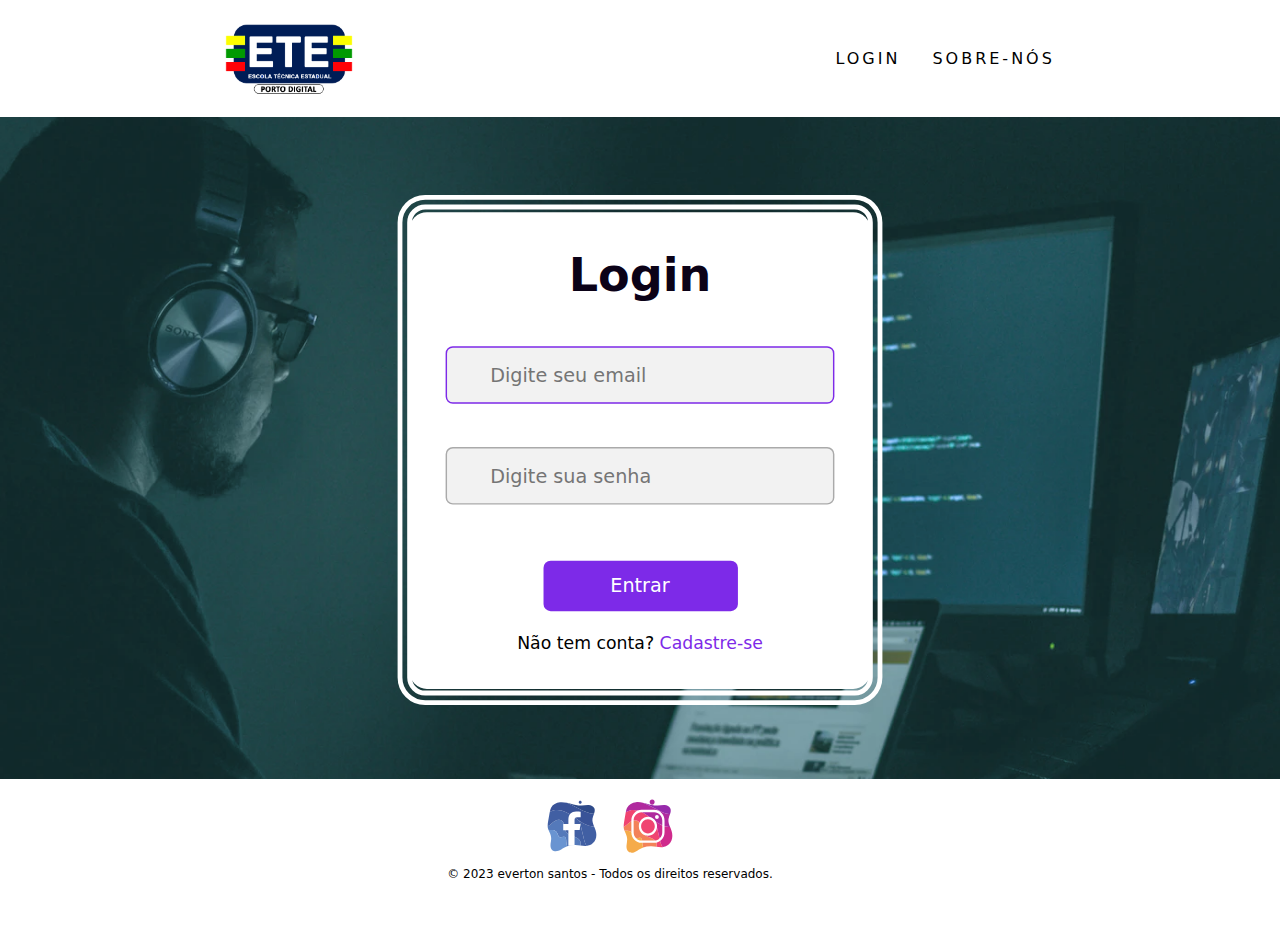
<file: index.html>
<!DOCTYPE html>
<html lang="pt-br">
  <head>
    <meta charset="UTF-8" />
    <meta http-equiv="X-UA-Compatible" content="IE=edge" />
    <meta name="viewport" content="width=device-width, initial-scale=1.0" />
    <title>Login</title>
    <link rel="stylesheet" href="css/index.css" />
  </head>

  <body>
    <header>
      <nav>
        <img class="logo-header" src="img/logo.png" alt="logo-etepd">
        <div class="mobile-menu">
          <div class="line1"></div>
          <div class="line2"></div>
          <div class="line3"></div>
        </div>
        <ul class="nav-list">
          <li><a href="index.html">LOGIN</a></li>
          <li><a href="sobrenos.html">SOBRE-NÓS</a></li>
        </ul>
      </nav>
    </header>
    <div class="line-header"></div>
    <main>
      <section class="home">
        <div class="form_container">
          <div class="form_container_inter">

            <div class="form login_form">
                <form action="php/login.php" method="POST">
                    <h2>Login</h2>
  
                    <div class="input_box">
                      
                        <input name="usuario" name="text" placeholder="Digite seu email" autofocus="">
                    </div>
                    <div class="input_box">
                        
                        <input name="senha" type="password" placeholder="Digite sua senha">
                    </div>
  
                    <div class="option_field">
                        
                        <!-- <a href="#" class="forgot_pw">Esqueceu a senha?</a> -->
                        <button class="button">Entrar</button>
                    </div>
  
                    
                    <div class="login_signup">Não tem conta? <a href="cadastro.html" id="signup">Cadastre-se</a></div>
                </form>
            </div>
          </div>
            <!-- Login From -->
        </div>

    </section>
    </main>

    
    <footer class="footer">
      <div class="social">
          <ul class="ul-footer">
              <li>
                  <a class="img-social" target="_blank" href="https://www.facebook.com/eteportodigital"><img src="img/rede-fb.svg"></a>
             
                  <a class="img-social" target="_blank" href="https://www.instagram.com/eteportodigital/"><img src="img/rede-instagram.svg"></a>
              
                  
              </li>

          </ul>
      </div>
      <div class="cr">
        © 2023 everton santos - Todos os direitos reservados.
      </div>
  </footer>
    <script src="js/mobile-navbar.js"></script>
  </body>
</html>
</file>
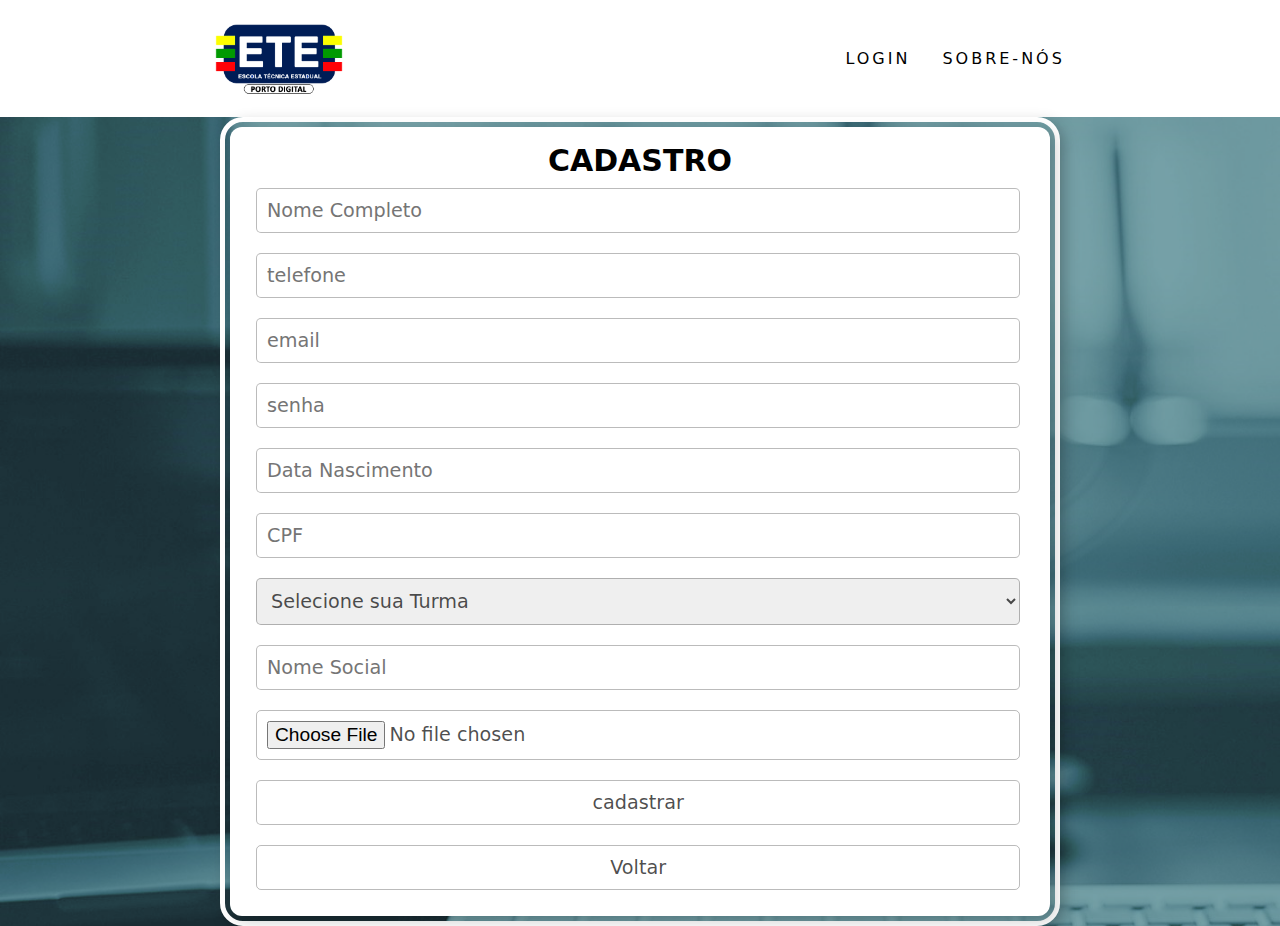
<file: cadastro.html>
<!DOCTYPE html>
<html lang="en">

<head>
    <meta charset="UTF-8">
    <meta name="viewport" content="width=device-width, initial-scale=1.0">
    <title>Cadastro</title>
    <link rel="stylesheet" href="css/cadastro.css">
</head>

<body>
    <header>
        <nav>
            <img class="logo-header" src="img/logo.png" alt="logo-etepd">
            <div class="mobile-menu">
                <div class="line1"></div>
                <div class="line2"></div>
                <div class="line3"></div>
            </div>
            <ul class="nav-list">
                <li><a href="index.html">LOGIN</a></li>
                <li><a href="sobrenos.html">SOBRE-NÓS</a></li>
            </ul>
        </nav>
    </header>
    <div class="body-inter">
        <main class="container">
            <div class="container-inter">

                <h2>CADASTRO</h2>
                <form action="php/cadastrar.php" method="POST" enctype="multipart/form-data">
                    <div class="input-field">
                        <div class="input-field">
                            <input type="text" name="nome" placeholder="Nome Completo" maxlength="30" required>
                            <input type="text" name="telefone" placeholder="telefone" maxlength="30" required>
                            <input type="text" name="email" placeholder="email" maxlength="30" required>
                            <input type="password" name="senha" placeholder="senha" maxlength="30" required>
                            <input placeholder="Data Nascimento" name="dataNascimento" type="text"
                                onfocus="(this.type='date')" onblur="(this.type='text')" id="date" required>
                            <input type="text" name="cpf" placeholder="CPF" maxlength="30" required>


                            <select name="turma" id="select-form" required>
                                <option value="">Selecione sua Turma</option>
                                <option value="Desenvolvimento de Sistema I">Desenvolvimento de Sistema I - Turma Noite</option>
                                <option value="Desenvolvimento de Sistema II">Desenvolvimento de Sistema II - Turma Noite</option>
                                <option value="Desenvolvimento de Sistema III">Desenvolvimento de Sistema III - Turma Noite</option>
                                <option value="Multimidia">Multimidia - Turma Noite</option>
                            </select>



                            <input type="text" name="nomeSocial" placeholder="Nome Social" maxlength="30" required>
                            <input type="file" name="arquivo">
                            <div class="btn-line">
                                <input class="inputhover" type="submit" value="cadastrar" name="submit">

                            </div>
                        </div>

                        <div class="btn-line">
                            <a class="btn-voltar" href="index.html" id="signup">Voltar</a>

                          

                        </div>
                    </div>
                </form>
            </div>
        </main>
    </div>

    <script src="js/mobile-navbar.js"></script>
</body>

</html>
</file>
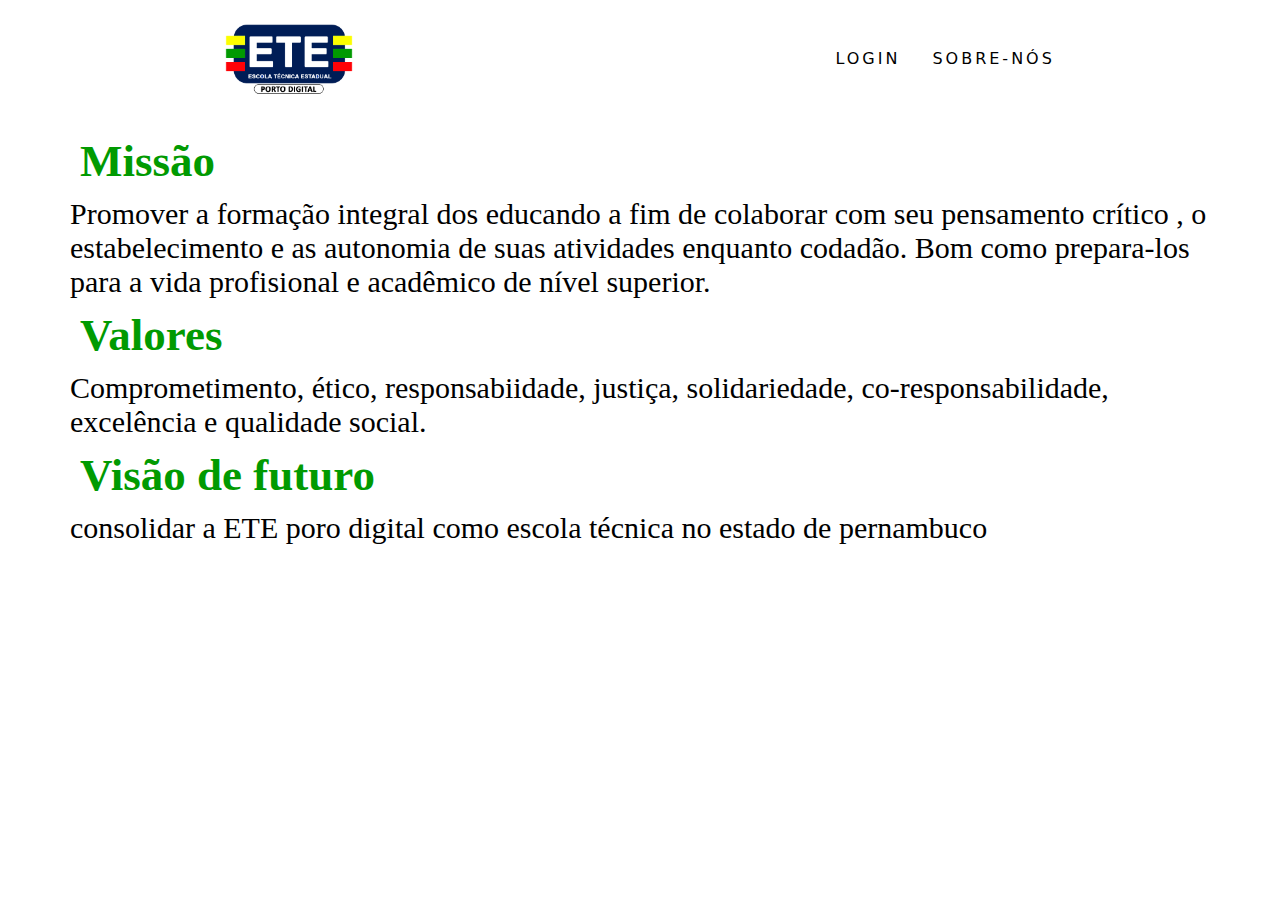
<file: sobrenos.html>
<!DOCTYPE html>
<html lang="en">
<head>
    <meta charset="UTF-8">
    <meta name="viewport" content="width=device-width, initial-scale=1.0">
    <link rel="stylesheet" href="css/sobrenos.css" />
    <title>Document</title>
</head>
<body>
    <header>
        <nav>
          <img class="logo-header" src="img/logo.png" alt="logo-etepd">
          <div class="mobile-menu">
            <div class="line1"></div>
            <div class="line2"></div>
            <div class="line3"></div>
          </div>
          <ul class="nav-list">
            <li><a href="index.html">LOGIN</a></li>
            <li><a href="sobrenos.html">SOBRE-NÓS</a></li>
          </ul>
        </nav>
      </header>
      <div class="line">
        
      </div>
      <main>
        <div class="linhas">
          <h1>Missão</h1>
          <p>
            Promover a formação integral dos educando a fim de colaborar com seu pensamento crítico , o estabelecimento e as autonomia de suas atividades enquanto codadão. Bom como prepara-los para a vida profisional e acadêmico de nível superior.
          </p>
          <h1>Valores</h1>
          <p>
            Comprometimento, ético, responsabiidade, justiça, solidariedade, co-responsabilidade, excelência e qualidade social.
          </p>
          <h1>Visão de futuro</h1>
          <p>consolidar a ETE poro digital como escola técnica no estado de pernambuco</p>
        </div>
        
      </main>
</body>
</html>
</file>
<file: css/index.css>
* {
  margin: 0;
  padding: 0;
  box-sizing: border-box;
  font-family:  system-ui, -apple-system, Helvetica, Arial, sans-serif;
  
}
body{
  overflow: hidden;
}
/* header */
a {
  color: #000;
  text-decoration: none;
  transition: 0.3s;
}

a:hover {
  opacity: 0.5;
}

.logo-header {
  width: 10%;
}

nav {
  display: flex;
  justify-content: space-around;
  align-items: center;
  font-family: system-ui, -apple-system, Helvetica, Arial, sans-serif;
  background-color: white;
  height: 13vh;
  position: absolute;
  width: 100vw;

}

.line-header {
  background-color: #fff;
  height: 5vh;
}


.nav-list {
  list-style: none;
  display: flex;
}

.nav-list li {
  letter-spacing: 3px;
  margin-left: 32px;
}

.mobile-menu {
  display: none;
  cursor: pointer;
}

.mobile-menu div {
  width: 32px;
  height: 2px;
  background: #000;
  margin: 8px;
  transition: 0.3s;
}


/* home */
main {
  background: url("../img/banner-login-desktop.png") no-repeat center center;
  background-size: cover;
  height: 92vh;

}
.form_container {
    position: fixed;
    border: 12px solid;
    border-style: double;
    border-color: #fff;
    height: 425px;
    max-width: 404px;
    width: 100%;
    top: 50%;
    left: 50%;
    transform: translate(-50%, -50%) scale(1.2);
    z-index: 80;
    /* background: #fff; */
    padding: 25px;
    border-radius: 23px;
    box-shadow: rgba(0, 0, 0, 0.1);
  
}
.form_container_inter {
  position: fixed;
  max-width: 320px;
  width: 100%;
  top: 50%;
  left: 50%;
  transform: translate(-50%, -50%) scale(1.2);
  z-index: 80;
  background: #fff;
  padding: 25px;
  border-radius: 12px;
  box-shadow: rgba(0, 0, 0, 0.1);
  
}

.form_container h2 {
  font-size: 32px;
  color: #0b0217;
  text-align: center;
}
.input_box {
  position: relative;
  margin-top: 30px;
  width: 100%;
  height: 40px;
}
.input_box input {
  height: 100%;
  width: 100%;
  border: none;
  outline: none;
  padding: 0 30px;
  color: #333;
  transition: all 0.2s ease;
  border: 1.5px solid #aaaaaa;
  border-radius: 5px;
  background-color: #aaaaaa28;
}

.input_box input:focus {
  border-color: #7d2ae8;
}
.login_signup {
  font-size: 12px;
  text-align: center;
  margin-top: 15px;
}

.option_field {
  
  margin-top: 14px;
  display: flex;
  align-items: end;
  justify-content: space-around;
}
.form_container a {
  color: #7d2ae8;
  font-size: 12px;
}
.form_container a:hover {
  text-decoration: underline;
}
.checkbox {
  display: flex;
  column-gap: 8px;
  white-space: nowrap;
}
.checkbox input {
  accent-color: #7d2ae8;
}
.checkbox label {
  font-size: 12px;
  cursor: pointer;
  user-select: none;
  color: #0b0217;
}
.form_container .button {
  background: #7d2ae8;
  margin-top: 25px;
  width: 50%;
  padding: 10px 0;
  border-radius: 5px;
  border: none;
  color: white;
}
.form_container .button:hover{
  background: #7c2ae8b6;
}
.footer{
  display: block  ;
  align-items: center;
  justify-content: center;
  position: fixed;
  height: 150px;
  width: 110%;
  z-index: 71;
  margin: -94px ;
  background-color: white;

}

  

.ul-footer{
  display: flex;
}
.img-social img{
  width: 50px;
  margin: 10px;
  
}

.social {
  display: flex;
  justify-content: center;
  margin-top: 10px;

}
.social .ul-footer li{
  list-style: none;
}
.cr{
  display: flex;
  justify-content: center;
  font-size: 12px;
}



@media (max-width: 999px) {
  body {
    overflow-x: hidden;
  }
  .line-header {
    background-color: #fff;
    
  }
  .cr{
    display: none;
    
  }
  .footer{
    width: 125%
  }

  .nav-list {
    position: absolute;
    top: 8vh;
    right: 0;
    width: 50vw;
    height: 92vh;
    background: #fff;
    flex-direction: column;
    align-items: center;
    justify-content: space-around;
    transform: translateX(100%);
    transition: transform 0.3s ease-in;
    z-index: 100;
  }

  .nav-list li {
    margin-left: 0;
    opacity: 0;
  }

  .logo-header {
    width: 17%;
  }

  .mobile-menu {
    display: block;
  }
}

.nav-list.active {
  transform: translateX(0);
}
.form_container {
  position: absolute;

  
}
.form_container_inter {
  position: absolute;
  
  
}
.footer{
  position: absolute;
  
}

@keyframes navLinkFade {
  from {
    opacity: 0;
    transform: translateX(50px);
  }

  to {
    opacity: 1;
    transform: translateX(0);
  }
}

.mobile-menu.active .line1 {
  transform: rotate(-45deg) translate(-8px, 8px);
}

.mobile-menu.active .line2 {
  opacity: 0;
}

.mobile-menu.active .line3 {
  transform: rotate(45deg) translate(-5px, -7px);
}
</file>
<file: css/cadastro.css>
* {
    margin: 0;
    border: 0;
    box-sizing: border-box;
    font-family:  system-ui, -apple-system, Helvetica, Arial, sans-serif;
    
}

.body-inter {
    background-image: url("../img/background-perfil-desktop.png");
    background-repeat: no-repeat;
    background-size: cover;
    min-height: 87vh;
    min-width: 100vw;
    display: flex;
    align-items: center;
    justify-content: center;

}

main.container {
    
    width: 840px;
    min-height: 60vh;
    padding: 5px;
    box-shadow: 5px 5px 15px rgba(0, 0, 0, 0.2);
    border-radius: 23px;
    border: 5px solid #fff;
   
}
.container-inter{
    background: white;
   
    min-height: 70vh;
    padding: 1rem;
    box-shadow: 5px 5px 15px rgba(0, 0, 0, 0.2);
    border-radius: 12px;
}
main h2 {
    font-weight: 600;
    position: relative;
    display: flex;
    justify-content: center;
    font-size: 30px;
    font-family:  system-ui, -apple-system, Helvetica, Arial, sans-serif;
}

form {
    display: flex;
    flex-direction: column;
}
.input-field {
    position: relative;
}


.date,
select
{
    display: flex;
    width: 100%;
}
.date label{
    width: 50%;
}

.input-field input,
select,
.btn-voltar{
    font-size: 1.2rem;
    color: rgba(0, 0, 0, 0.7);
    width: 97%;
    border: 1px solid #00000044;
    border-radius: 5px;
    padding: 10px;
    margin: 10px;
}

.btn-voltar{
  display: flex;
  justify-content: center;
}
.btn-line{
  display: flex;
}



a {
    color: #000;
    text-decoration: none;
    transition: 0.3s;
}

a:hover {
    opacity: 0.5;
}

.logo-header {
    width: 10%;
}
.inputhover{
  background-color: white;
}
.inputhover:hover{
  opacity: 0.5;
  
}
nav {
    display: flex;
    justify-content: space-around;
    align-items: center;
    font-family: system-ui, -apple-system, Helvetica, Arial, sans-serif;
    height: 13vh;
    width: 100vw;

}

.line-header {
    background-color: #fff;
    height: 5vh;
}


.nav-list {
    list-style: none;
    display: flex;
}

.nav-list li {
    letter-spacing: 3px;
    margin-left: 32px;
}

.mobile-menu {
    display: none;
    cursor: pointer;
}

.mobile-menu div {
    width: 32px;
    height: 2px;
    background: #000;
    margin: 8px;
    transition: 0.3s;
}

@media (max-width: 999px) {
    body {
      overflow-x: hidden;
    }
    .line-header {
      background-color: #fff;
      
    }
  
    .nav-list {
      position: absolute;
      top: 8vh;
      right: 0;
      width: 50vw;
      height: 92vh;
      background: #fff;
      flex-direction: column;
      align-items: center;
      justify-content: space-around;
      transform: translateX(100%);
      transition: transform 0.3s ease-in;
      z-index: 100;
    }
  
    .nav-list li {
      margin-left: 0;
      opacity: 0;
    }
  
    .logo-header {
      width: 17%;
    }
  
    .mobile-menu {
      display: block;
    }
  }
  
  .nav-list.active {
    transform: translateX(0);
  }
  .form_container {
    position: absolute;
  
    
  }
  .form_container_inter {
    position: absolute;
    
    
  }
  .footer{
    position: absolute;
  }
  
  @keyframes navLinkFade {
    from {
      opacity: 0;
      transform: translateX(50px);
    }
  
    to {
      opacity: 1;
      transform: translateX(0);
    }
  }
  
  .mobile-menu.active .line1 {
    transform: rotate(-45deg) translate(-8px, 8px);
  }
  
  .mobile-menu.active .line2 {
    opacity: 0;
  }
  
  .mobile-menu.active .line3 {
    transform: rotate(45deg) translate(-5px, -7px);
  }
</file>
<file: css/sobrenos.css>
* {
    margin: 0;
    padding: 0;
    box-sizing: border-box;
    
  }
  body{
    overflow: hidden;
  }
  /* header */
  a {
    color: #000;
    text-decoration: none;
    transition: 0.3s;
  }
  
  a:hover {
    opacity: 0.5;
  }
  
  .logo-header {
    width: 10%;
  }
  
  nav {
    display: flex;
    justify-content: space-around;
    align-items: center;
    font-family: system-ui, -apple-system, Helvetica, Arial, sans-serif;
    background-color: white;
    height: 13vh;
    position: absolute;
    width: 100vw;
  
  }
  
  .line-header {
    background-color: #fff;
    height: 5vh;
  }
  
  
  .nav-list {
    list-style: none;
    display: flex;
  }
  
  .nav-list li {
    letter-spacing: 3px;
    margin-left: 32px;
  }
  
  .mobile-menu {
    display: none;
    cursor: pointer;
  }
  
  .mobile-menu div {
    width: 32px;
    height: 2px;
    background: #000;
    margin: 8px;
    transition: 0.3s;
  }
  
  
main {
   
    background-size: cover;
    height: 92vh;
    padding: 25px 70px;
  
  }
h1{
  font-size: 45px;
  color: #019a01;
  margin: 10px;
}
p{
  font-size: 30px;
}
.line{
    height: 10vh;
}
.linhas{
  margin-top: 20px;
}
</file>
